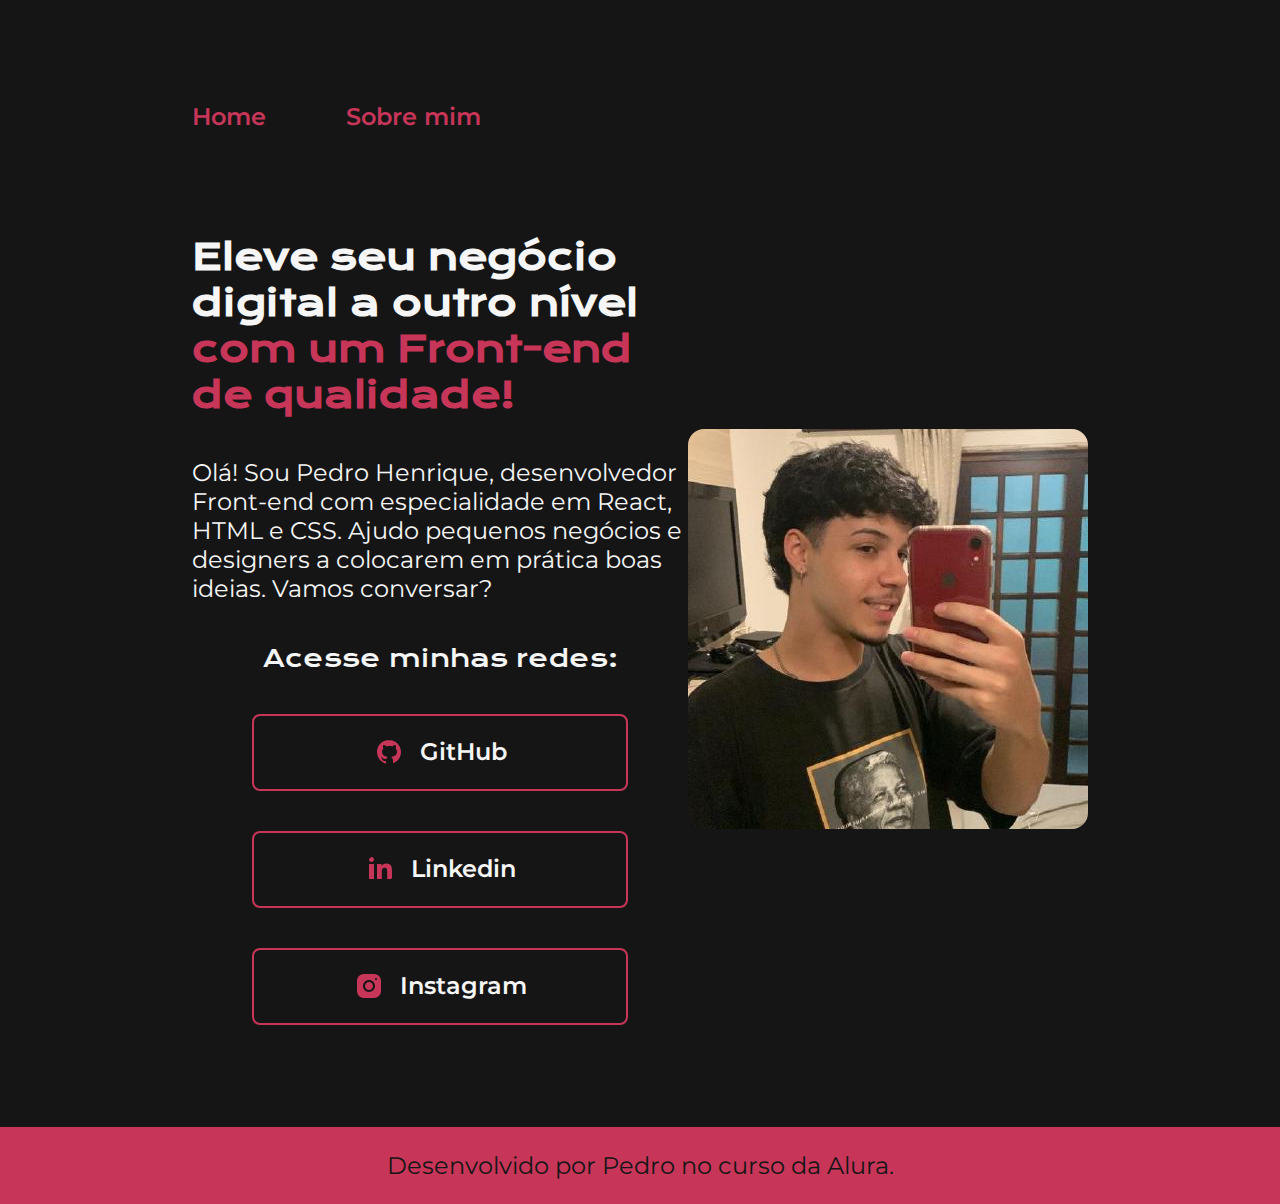
<file: PORTFOLIO/index.html>
<!DOCTYPE html>
<html lang="pt-br">

<head>
    <meta charset="UTF-8">
    <meta http-equiv="X-UA-Compatible" content="IE=edge">
    <meta name="viewport" content="width=device-width, initial-scale=1.0">
    <title>Portifolio</title>
    <link rel="stylesheet" href="./styles/style.css">
</head>

<body>
    <header class="cabecalho">
        <nav class="cabecalho__menu">
            <a href="index.html" class="cabecalho__menu__link">Home</a>
            <a href="./about.html" class="cabecalho__menu__link">Sobre mim</a>
        </nav>
    </header>
    
    <main class="apresentacao">
        <section class="apresentacao__conteudo">
            <h1 class="apresentacao__conteudo__titulo">Eleve seu negócio digital a outro nível<strong 
            class="titulo-destaque"> com um Front-end de qualidade!
            </strong></h1>
            <p class="apresentacao__conteudo__texto">Olá! Sou Pedro Henrique, desenvolvedor
            Front-end com especialidade em React, HTML e
            CSS. Ajudo pequenos negócios e designers a
            colocarem em prática boas ideias. Vamos
            conversar?</p>
            <div class="apresentacao__links">

                <h2 class="apresentacao__links__subtitulo">Acesse minhas redes: </h2>

                    <a class="apresentacao__links__link" href="https://github.com/pedrohmartinsa">
                        <img src="./assets/Logo Github.svg" alt="logo do github">
                        GitHub
                    </a>
            
                    <a class="apresentacao__links__link" href="https://www.linkedin.com/in/pedrohmas/">
                        <img src="./assets/Logo linkedin.svg" alt="logo do linkedin">
                        Linkedin
                    </a>
        
                    <a class="apresentacao__links__link" href="https://instagram.com/pedroo_hmas">
                        <img src="./assets/Logo Instagram.svg" alt="Logo do insta">
                        Instagram
                    </a>
                
            </div>
        </section>
        <img src="./assets/pedro.feliz.jpeg" alt="Foto do Pedro sorrindo">
    </main>

    <footer class="rodape">
        <p>Desenvolvido por Pedro no curso da Alura.</p>
    </footer>
</body>

</html>
</file>
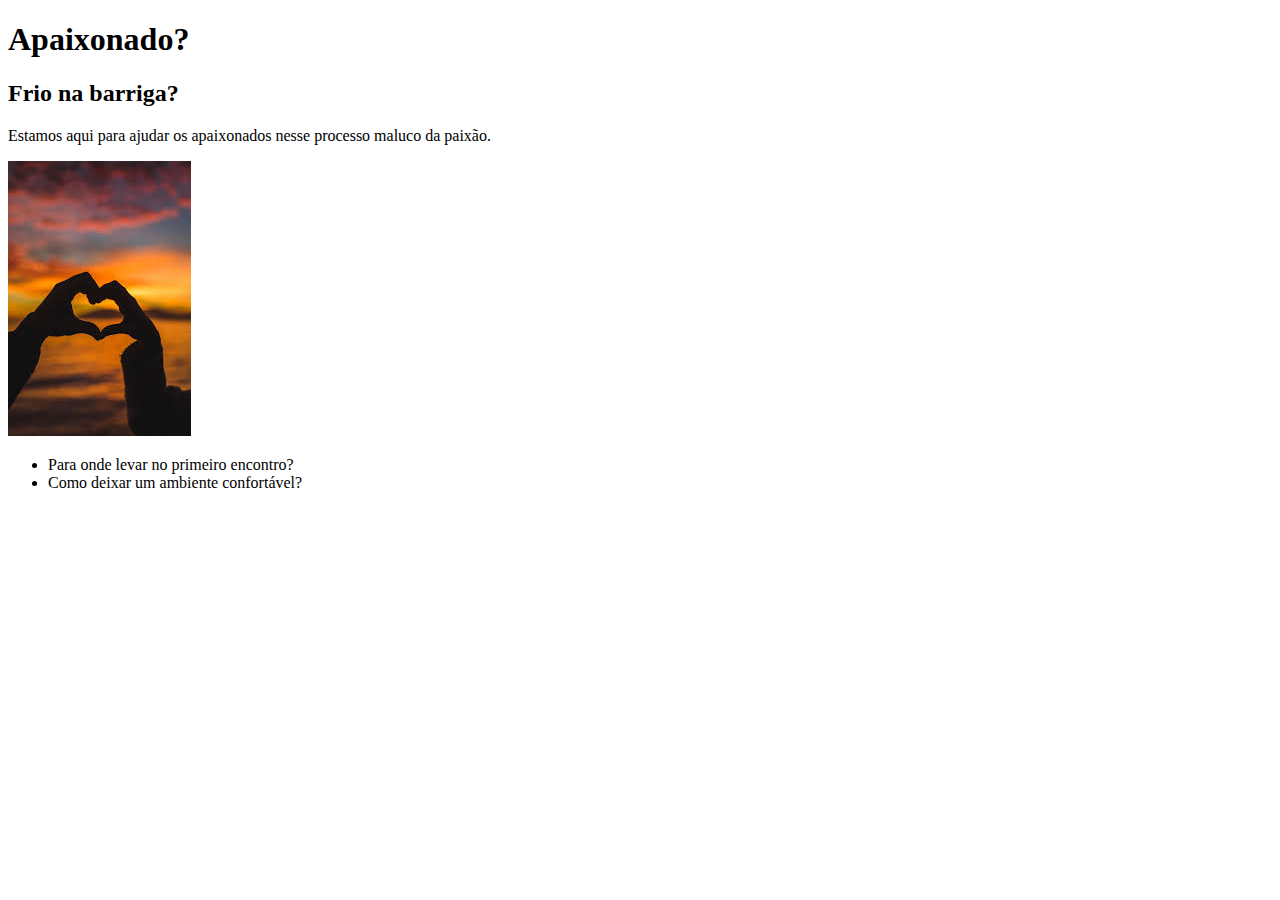
<file: pagina teste/pagina.html>
<!DOCTYPE html>
<html lang="pt-br">
<head>
    <meta charset="UTF-8">
    <meta name="viewport" content="width=device-width, initial-scale=1.0">
    <title>Para namorados</title>
</head>
<body>

    <h1>Apaixonado?</h1>
    <h2>Frio na barriga?</h2>
    <p>Estamos aqui para ajudar os apaixonados nesse processo maluco da paixão.</p>
    <img src="pagina.apx.jpeg" alt="imagem de coração com a mão">
    <ul>
        <li>Para onde levar no primeiro encontro?</li>
        <li>Como deixar um ambiente confortável?</li>
    </ul>

    
</body>
</html>
</file>
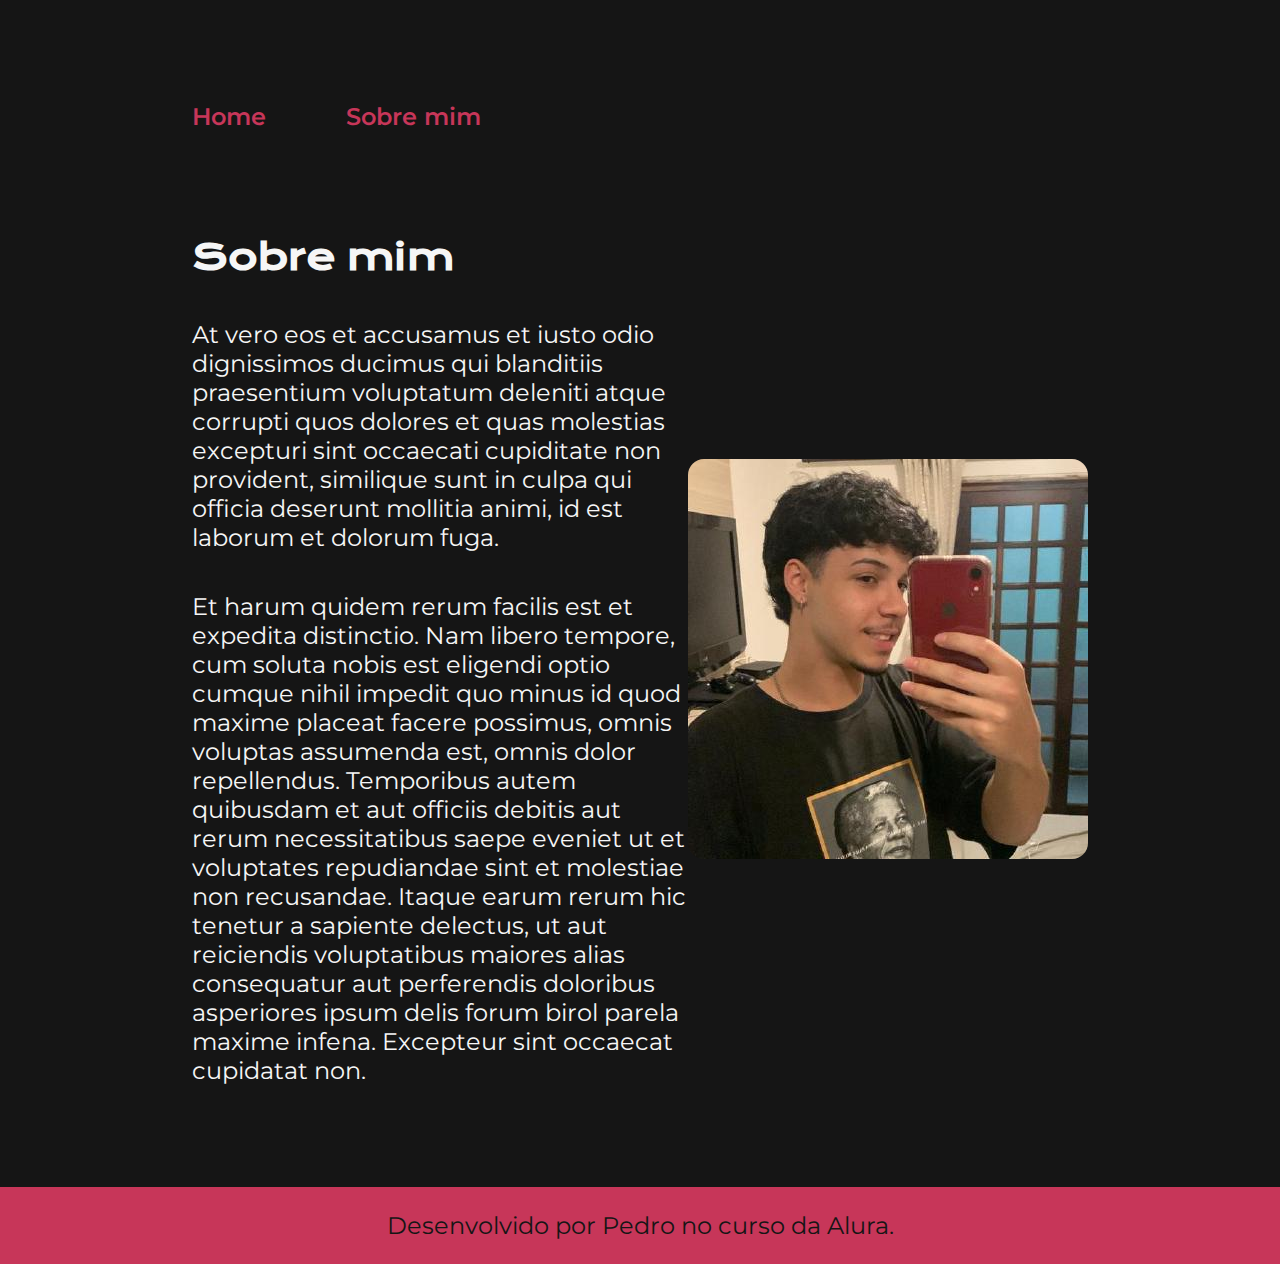
<file: PORTFOLIO/about.html>
<!DOCTYPE html>
<html lang="pt-br">
<head>
    <meta charset="UTF-8">
    <meta name="viewport" content="width=device-width, initial-scale=1.0">
    <link rel="stylesheet" href="./styles/about.css">
    <title>Sobre mim</title>
</head>
<body>
    <header class="cabecalho">
        <nav class="cabecalho__menu">
            <a href="index.html" class="cabecalho__menu__link">Home</a>
            <a href="./about.html" class="cabecalho__menu__link">Sobre mim</a>
        </nav>
    </header>

    <main class="apresentacao">
        <section class="apresentacao__conteudo">
            <h1 class="apresentacao__conteudo__titulo">Sobre mim</h1>
            <p class="apresentacao__conteudo__texto">At vero eos et accusamus et iusto odio dignissimos ducimus qui blanditiis praesentium voluptatum deleniti atque corrupti quos dolores et quas molestias excepturi sint occaecati cupiditate non provident, similique sunt in culpa qui officia deserunt mollitia animi, id est laborum et dolorum fuga.</p>
            <p class="apresentacao__conteudo__texto">Et harum quidem rerum facilis est et expedita distinctio. Nam libero tempore, cum soluta nobis est eligendi optio cumque nihil impedit quo minus id quod maxime placeat facere possimus, omnis voluptas assumenda est, omnis dolor repellendus. Temporibus autem quibusdam et aut officiis debitis aut rerum necessitatibus saepe eveniet ut et voluptates repudiandae sint et molestiae non recusandae. Itaque earum rerum hic tenetur a sapiente delectus, ut aut reiciendis voluptatibus maiores alias consequatur aut perferendis doloribus asperiores ipsum delis forum birol parela maxime infena. Excepteur sint occaecat cupidatat non.</p>

        </section>
        <img src="./assets/pedro.feliz.jpeg" alt="Foto do Pedro sorrindo">
    </main>

    <footer class="rodape">
        <p>Desenvolvido por Pedro no curso da Alura.</p>
    </footer>

</body>
</html>
</file>
<file: PORTFOLIO/styles/style.css>
@import url('https://fonts.googleapis.com/css2?family=Krona+One&family=Montserrat:wght@400;600&display=swap');

:root {
    --cor-primaria: #151515;
    --cor-secundaria: #A91D3A;
    --cor-terciaria: #C73659;
    --cor-hover: #EEEEEE;

    --fonte-primaria: 'Krona One', sans-serif;
    --fonte-secundaria: 'Montserrat', sans-serif;
}

*{
    margin: 0;
    padding: 0;
}

body{
    /* height: 100vh; */
    box-sizing: border-box;
    background-color: var(--cor-primaria);
    color: #F6F6F6;
}

.cabecalho {
    padding: 8% 0% 0% 15%;
}

.cabecalho__menu {
    display: flex;
    gap: 80px;
}

.cabecalho__menu__link {
    color: var(--cor-terciaria);
    text-decoration: none;
    font-size: 24px;
    font-family: var(--fonte-secundaria);
    font-weight: 600;
}

.titulo-destaque{
    color: var(--cor-terciaria);
}

.apresentacao{
    margin: 8% 15%;
    display: flex;
    align-items: center;
    justify-content: space-between;
}
.apresentacao__conteudo{
    width: 615px;
    display: flex;
    flex-direction: column;
    gap: 40px;
}

.apresentacao__conteudo__titulo{
    font-size: 36px;
    font-family: var(--fonte-primaria);
}

.apresentacao__conteudo__texto{
    font-size: 24px;
    font-family: var(--fonte-secundaria);
}

.apresentacao__links{
    display: flex;
    align-items: center;
    flex-direction: column;
    gap: 40px;
}

img {
    border-radius: 16px;
}

.apresentacao__links__subtitulo {
    font-family: var(--fonte-primaria);
    font-weight: 400;
    font-size: 24px;
}

.apresentacao__links__link{
    /* background-color: #22D4FD; */
    display: flex;
    justify-content: center;
    gap: 16px;
    border: 2px solid var(--cor-terciaria);
    width: 372px;
    text-align: center;
    border-radius: 8px;
    font-size: 24px;
    font-weight: 600;
    padding: 21.5px 0;
    text-decoration: none;
    color: #F6F6F6;
    font-family: var(--fonte-secundaria);
}

.apresentacao__links__link:hover {
    background-color: var(--cor-hover);
    color: var(--cor-primaria);
}


.rodape {
    padding: 24px;
    color: var(--cor-primaria);
    background-color: var(--cor-terciaria);
    text-align: center;
    font-family: var(--fonte-secundaria);
    font-size: 24px;
    font-weight: 400;
}
</file>
<file: PORTFOLIO/styles/about.css>
@import url('https://fonts.googleapis.com/css2?family=Krona+One&family=Montserrat:wght@400;600&display=swap');

:root {
    --cor-primaria: #151515;
    --cor-secundaria: #A91D3A;
    --cor-terciaria: #C73659;
    --cor-hover: #EEEEEE;

    --fonte-primaria: 'Krona One', sans-serif;
    --fonte-secundaria: 'Montserrat', sans-serif;
}

*{
    margin: 0;
    padding: 0;
}

body{
    /* height: 100vh; */
    box-sizing: border-box;
    background-color: var(--cor-primaria);
    color: #F6F6F6;
}

.cabecalho {
    padding: 8% 0% 0% 15%;
}

.cabecalho__menu {
    display: flex;
    gap: 80px;
}

.cabecalho__menu__link {
    color: var(--cor-terciaria);
    text-decoration: none;
    font-size: 24px;
    font-family: 'Montserrat', sans-serif;
    font-weight: 600;
}

.apresentacao{
    margin: 8% 15%;
    display: flex;
    align-items: center;
    justify-content: space-between;
}
.apresentacao__conteudo{
    width: 615px;
    display: flex;
    flex-direction: column;
    gap: 40px;
}

.apresentacao__conteudo__titulo{
    font-size: 36px;
    font-family: 'Krona One', sans-serif;
}

.apresentacao__conteudo__texto{
    font-size: 24px;
    font-family: 'Montserrat', sans-serif;
}

img {
    border-radius: 16px;
}

.rodape {
    padding: 24px;
    color: var(--cor-primaria);
    background-color: var(--cor-terciaria);
    text-align: center;
    font-family: 'Montserrat', sans-serif;
    font-size: 24px;
    font-weight: 400;
}
</file>
